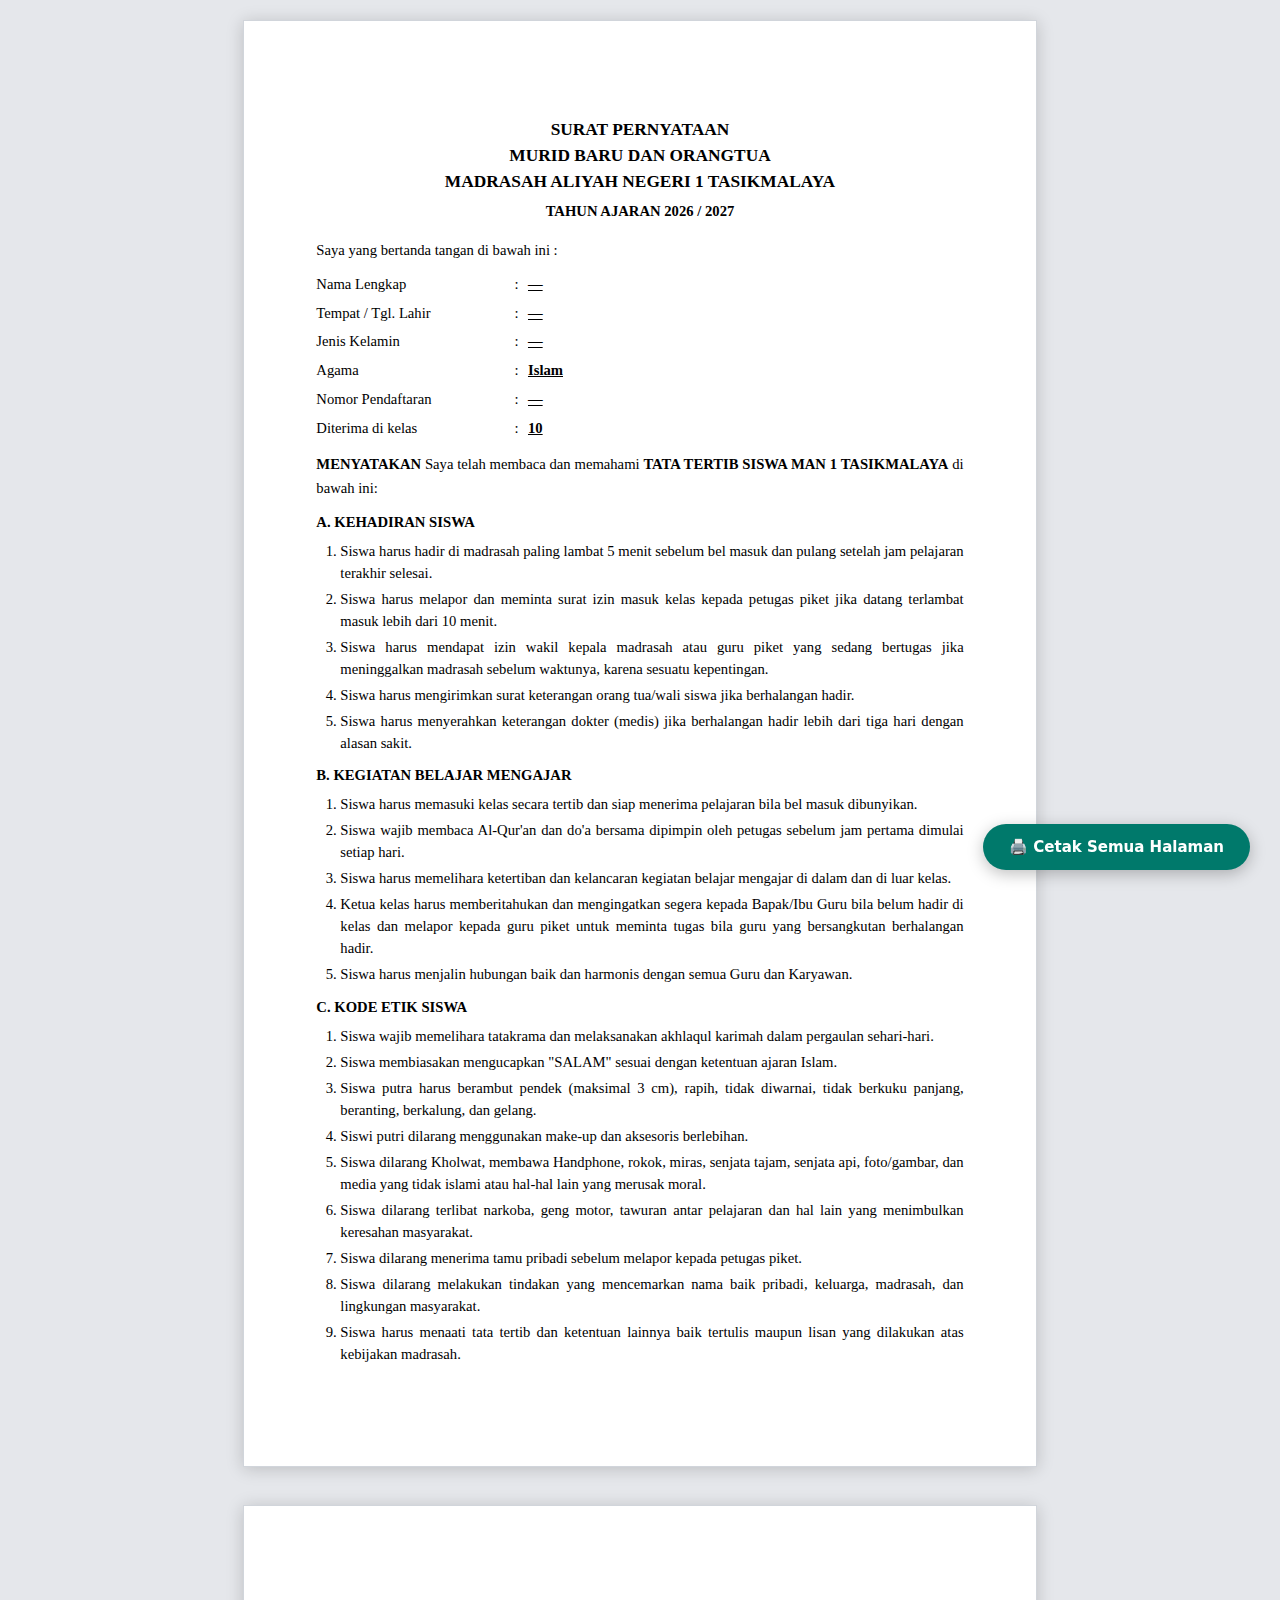
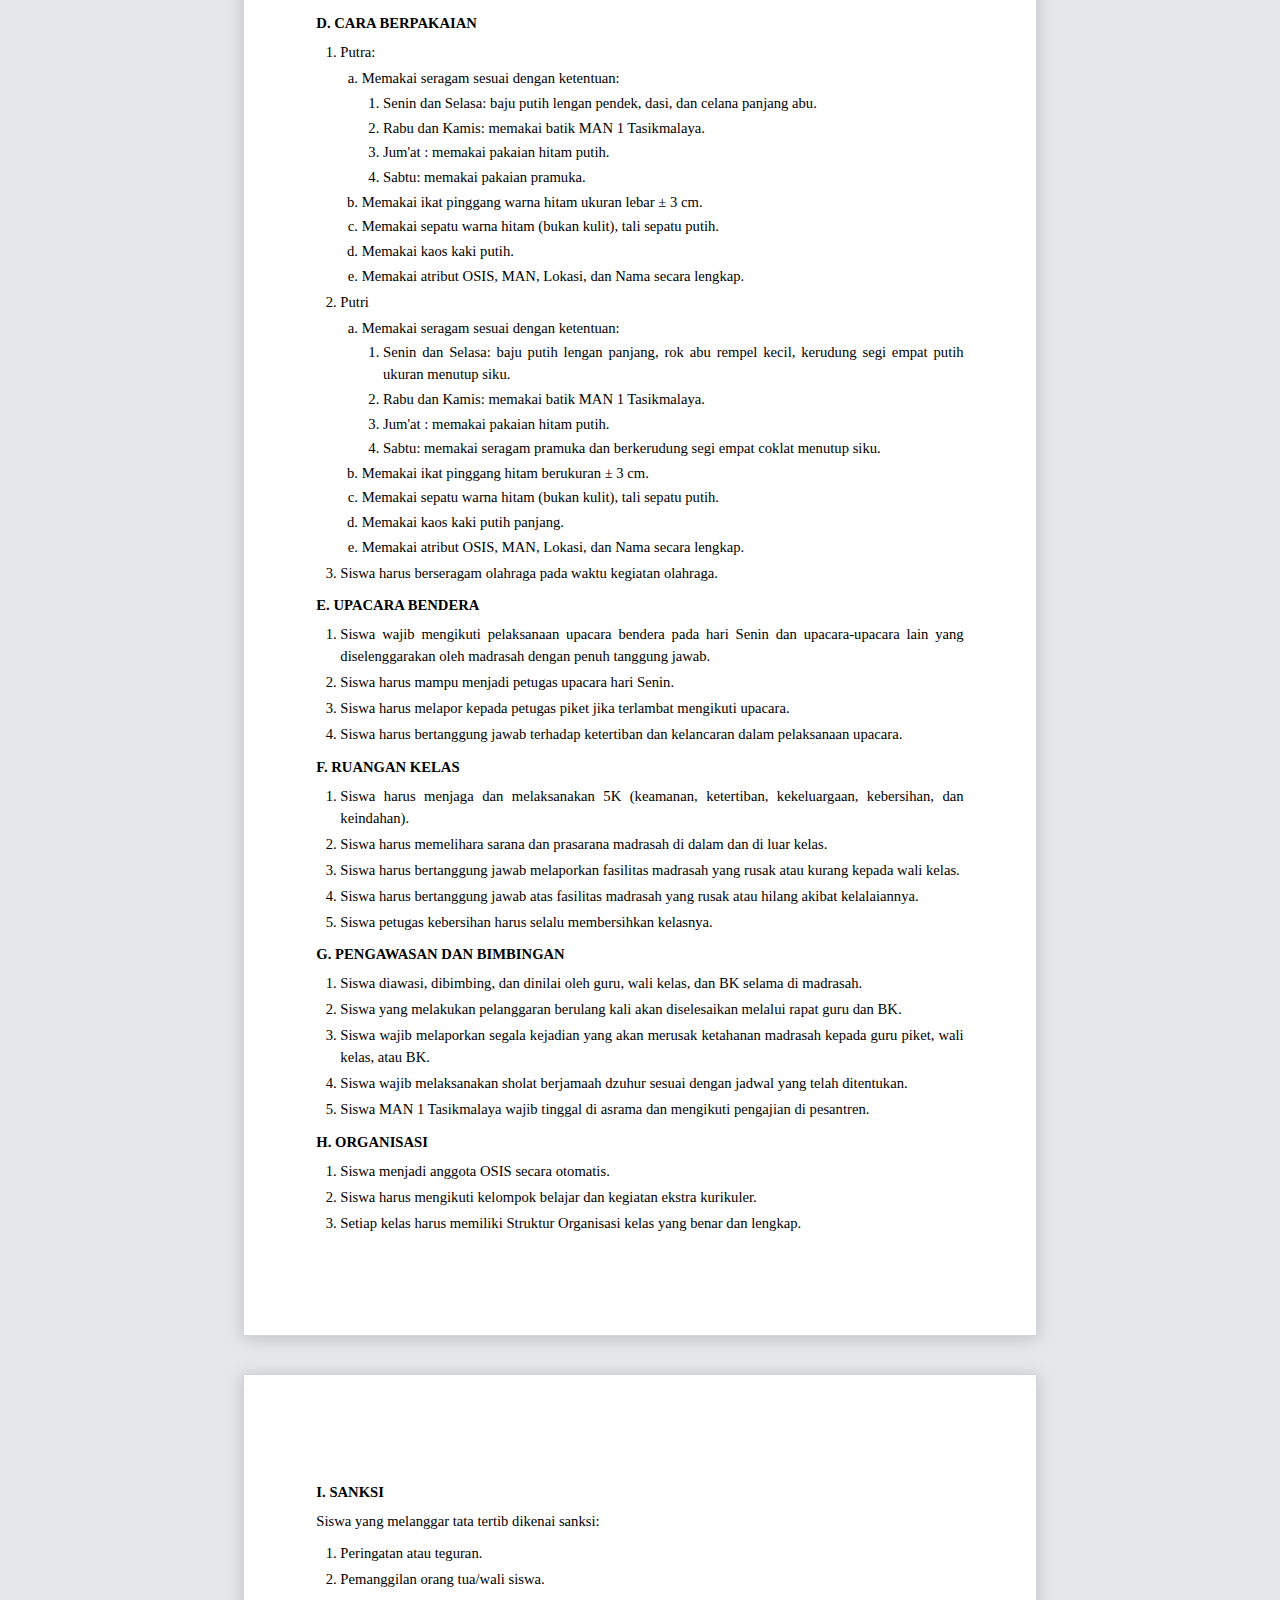
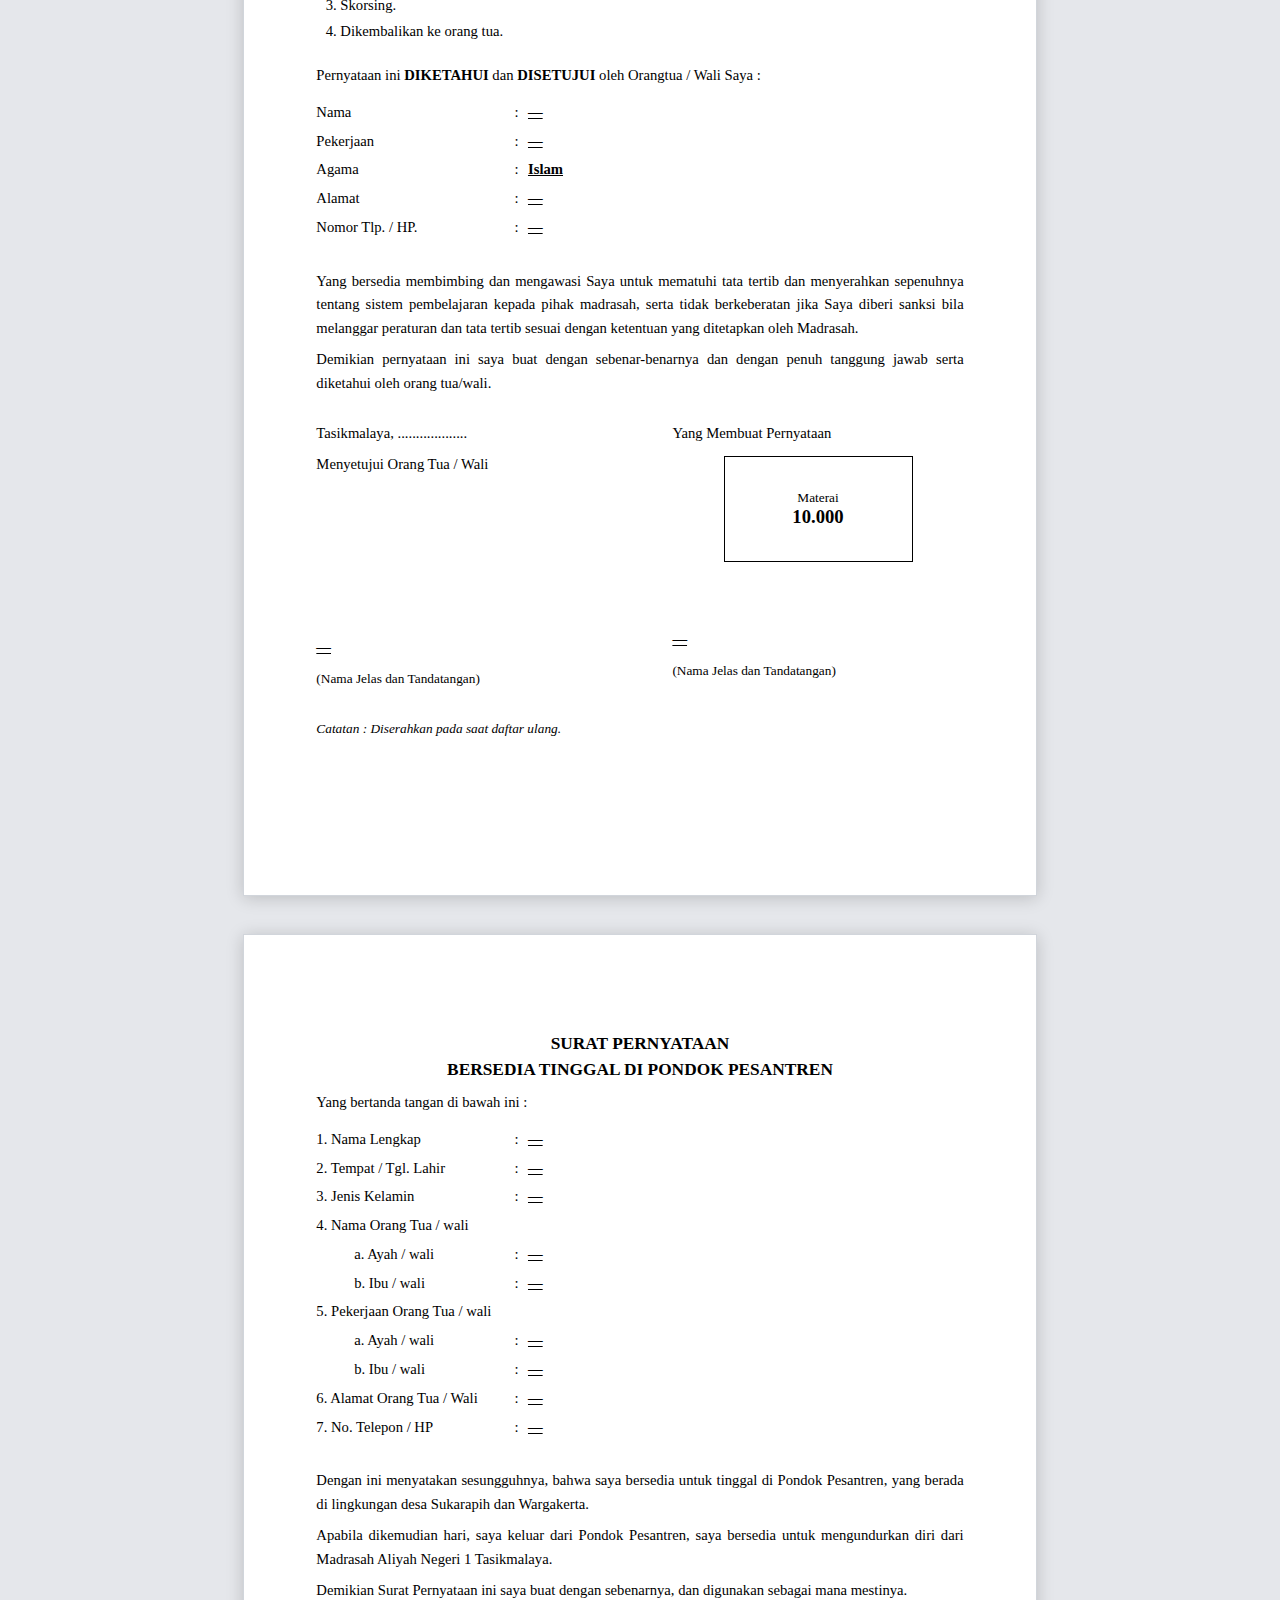
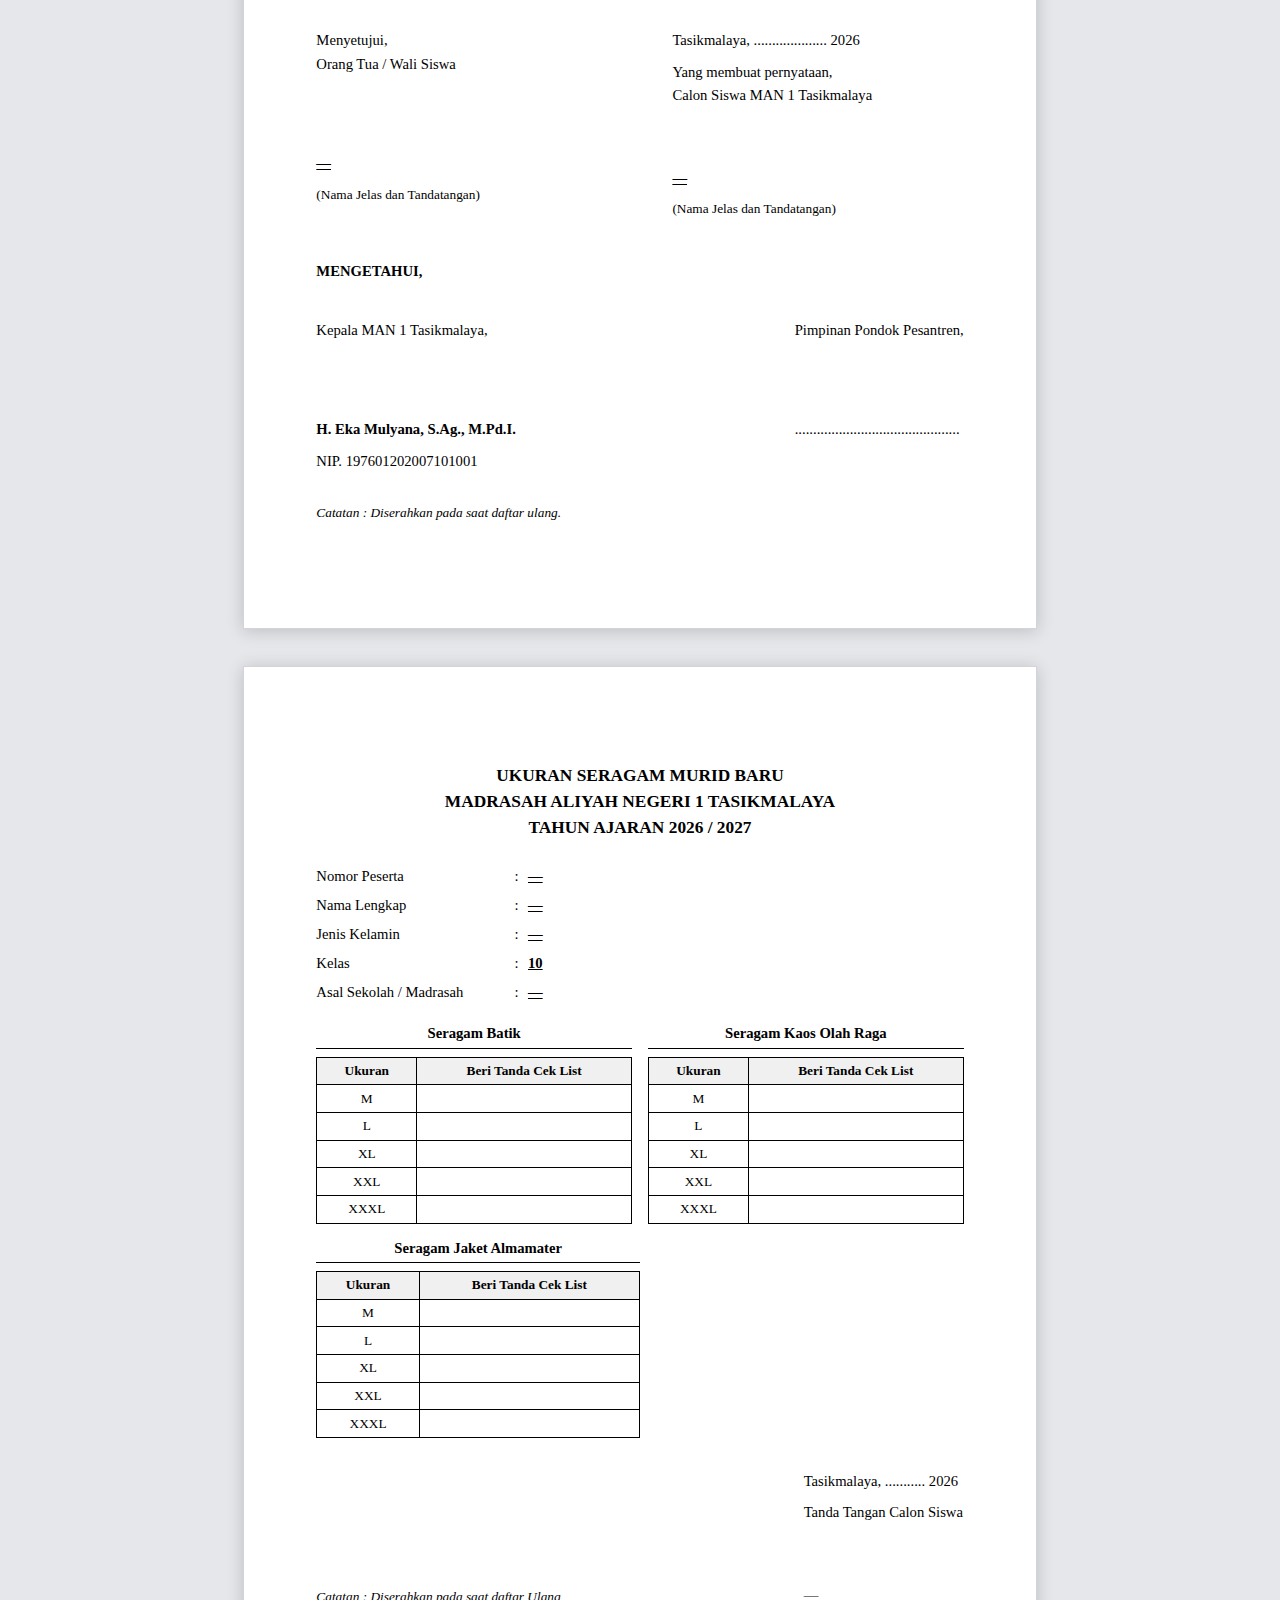
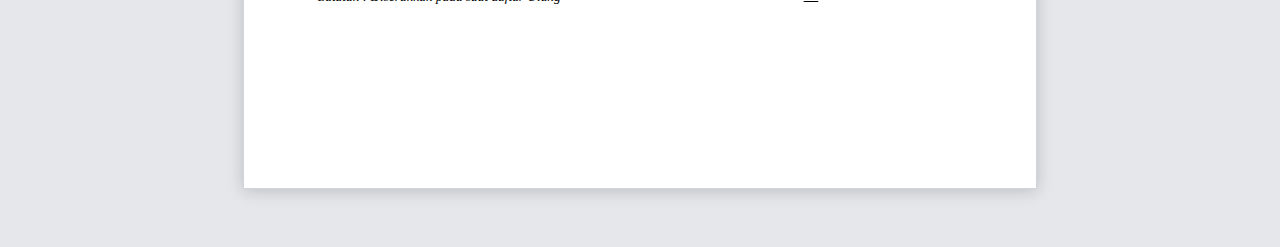
<file: cetak-daftar-ulang.html>
<!DOCTYPE html>
<html lang="id">
<head>
    <meta charset="UTF-8">
    <meta name="viewport" content="width=device-width, initial-scale=1.0">
    <title>Berkas Daftar Ulang PMB MAN 1 Tasikmalaya 2026/2027</title>
    <style>
        /* ─── RESET & BASE ──────────────────────────────────────── */
        * { margin: 0; padding: 0; box-sizing: border-box; }

        body {
            font-family: 'Times New Roman', Times, serif;
            font-size: 11pt;
            color: #000;
            background: #fff;
        }

        /* ─── PAGE SETUP ────────────────────────────────────────── */
        .page {
            width: 210mm;
            min-height: 297mm;
            padding: 25.4mm 19.1mm 25.4mm 19.1mm; /* moderate: top/bottom 1in, L/R 0.75in */
            margin: 0 auto 10mm auto;
            background: #fff;
            page-break-after: always;
            position: relative;
        }
        .page:last-child { page-break-after: avoid; }

        /* ─── TYPOGRAPHY ────────────────────────────────────────── */
        h1.doc-title {
            font-size: 13pt;
            font-weight: bold;
            text-align: center;
            text-transform: uppercase;
            line-height: 1.5;
            margin-bottom: 6pt;
        }
        h2.doc-sub {
            font-size: 11pt;
            font-weight: bold;
            text-align: center;
            text-transform: uppercase;
            margin-bottom: 14pt;
        }
        p { line-height: 1.6; margin-bottom: 6pt; text-align: justify; }
        .indent { margin-left: 16pt; }

        /* ─── FIELD TABLE ───────────────────────────────────────── */
        .field-table { width: 100%; border-collapse: collapse; margin-bottom: 8pt; }
        .field-table td { padding: 2pt 0; vertical-align: top; line-height: 1.6; }
        .field-table .label { width: 50mm; white-space: nowrap; }
        .field-table .colon { width: 6mm; text-align: center; }
        .field-table .value { text-decoration-line: underline; font-weight: 600; }
        .field-table .sub-label { width: 50mm; padding-left: 10mm; }

        /* ─── TATA TERTIB LISTS ─────────────────────────────────── */
        .section-head {
            font-weight: bold;
            margin: 8pt 0 4pt 0;
        }
        ol.lv1 { padding-left: 18pt; margin-bottom: 4pt; }
        ol.lv1 > li {
            margin-bottom: 3pt;
            text-align: justify;
            line-height: 1.5;
        }
        ol.lv2 { padding-left: 16pt; margin-top: 3pt; list-style-type: lower-alpha; }
        ol.lv2 > li { margin-bottom: 2pt; }
        ol.lv3 { padding-left: 16pt; margin-top: 2pt; list-style-type: decimal; }
        ol.lv3 > li { margin-bottom: 2pt; }

        /* ─── SIGNATURE BLOCK ───────────────────────────────────── */
        .signature-area {
            display: flex;
            justify-content: space-between;
            align-items: flex-start;
            margin-top: 20pt;
        }
        .sig-box {
            text-align: center;
            width: 45%;
        }
        .sig-box.right { margin-left: auto; }
        .sig-name { font-weight: bold; text-decoration: underline; margin-top: 50pt; }
        .sig-label { font-size: 10pt; }
        .sig-date { margin-bottom: 6pt; }

        .materai-box {
            border: 1px solid #000;
            width: 50mm;
            height: 28mm;
            display: flex;
            flex-direction: column;
            align-items: center;
            justify-content: center;
            margin: 8pt auto 4pt;
            font-size: 10pt;
        }

        /* ─── UKURAN SERAGAM TABLE ──────────────────────────────── */
        .uniform-grid {
            display: grid;
            grid-template-columns: 1fr 1fr;
            gap: 12pt;
            margin-top: 14pt;
        }
        .uniform-section h3 {
            font-size: 11pt;
            font-weight: bold;
            text-align: center;
            border-bottom: 1px solid #000;
            padding-bottom: 4pt;
            margin-bottom: 6pt;
        }
        .uniform-table {
            width: 100%;
            border-collapse: collapse;
            font-size: 10pt;
        }
        .uniform-table th, .uniform-table td {
            border: 1px solid #000;
            padding: 4pt 6pt;
            text-align: center;
        }
        .uniform-table th { background: #f0f0f0; font-weight: bold; }
        .check-box {
            display: inline-block;
            width: 12pt; height: 12pt;
            border: 1px solid #000;
            vertical-align: middle;
        }

        /* ─── PRINT MEDIA ───────────────────────────────────────── */
        @media print {
            body { margin: 0; background: #fff; }
            .page {
                margin: 0;
                border: none !important;
                box-shadow: none !important;
            }
            .no-print { display: none !important; }
        }

        /* ─── SCREEN PREVIEW ────────────────────────────────────── */
        @media screen {
            body { background: #e5e7eb; padding: 20px 0; }
            .page {
                box-shadow: 0 2px 16px rgba(0,0,0,.18);
                border: 1px solid #d1d5db;
            }
            .print-btn {
                position: fixed;
                bottom: 30px;
                right: 30px;
                background: #00796b;
                color: white;
                border: none;
                border-radius: 50px;
                padding: 14px 26px;
                font-size: 15px;
                font-weight: 700;
                font-family: system-ui, sans-serif;
                cursor: pointer;
                box-shadow: 0 4px 16px rgba(0,0,0,.25);
                display: flex;
                align-items: center;
                gap: 8px;
                z-index: 999;
            }
            .print-btn:hover { background: #004d40; }
        }
    </style>
</head>
<body>

<!-- ════════════════════════════════════════════════════════
     HALAMAN 1 — Surat Pernyataan Murid Baru & Tata Tertib (bagian 1)
════════════════════════════════════════════════════════ -->
<div class="page" id="page1">

    <h1 class="doc-title">Surat Pernyataan<br>Murid Baru dan Orangtua<br>Madrasah Aliyah Negeri 1 Tasikmalaya</h1>
    <h2 class="doc-sub">Tahun Ajaran 2026 / 2027</h2>

    <p>Saya yang bertanda tangan di bawah ini :</p>

    <table class="field-table">
        <tr>
            <td class="label">Nama Lengkap</td>
            <td class="colon">:</td>
            <td class="value" id="h1-nama">—</td>
        </tr>
        <tr>
            <td class="label">Tempat / Tgl. Lahir</td>
            <td class="colon">:</td>
            <td class="value" id="h1-ttl">—</td>
        </tr>
        <tr>
            <td class="label">Jenis Kelamin</td>
            <td class="colon">:</td>
            <td class="value" id="h1-jk">—</td>
        </tr>
        <tr>
            <td class="label">Agama</td>
            <td class="colon">:</td>
            <td class="value">Islam</td>
        </tr>
        <tr>
            <td class="label">Nomor Pendaftaran</td>
            <td class="colon">:</td>
            <td class="value" id="h1-nopend">—</td>
        </tr>
        <tr>
            <td class="label">Diterima di kelas</td>
            <td class="colon">:</td>
            <td class="value">10</td>
        </tr>
    </table>

    <p><strong>MENYATAKAN</strong> Saya telah membaca dan memahami <strong>TATA TERTIB SISWA MAN 1 TASIKMALAYA</strong> di bawah ini:</p>

    <p class="section-head">A. KEHADIRAN SISWA</p>
    <ol class="lv1">
        <li>Siswa harus hadir di madrasah paling lambat 5 menit sebelum bel masuk dan pulang setelah jam pelajaran terakhir selesai.</li>
        <li>Siswa harus melapor dan meminta surat izin masuk kelas kepada petugas piket jika datang terlambat masuk lebih dari 10 menit.</li>
        <li>Siswa harus mendapat izin wakil kepala madrasah atau guru piket yang sedang bertugas jika meninggalkan madrasah sebelum waktunya, karena sesuatu kepentingan.</li>
        <li>Siswa harus mengirimkan surat keterangan orang tua/wali siswa jika berhalangan hadir.</li>
        <li>Siswa harus menyerahkan keterangan dokter (medis) jika berhalangan hadir lebih dari tiga hari dengan alasan sakit.</li>
    </ol>

    <p class="section-head">B. KEGIATAN BELAJAR MENGAJAR</p>
    <ol class="lv1">
        <li>Siswa harus memasuki kelas secara tertib dan siap menerima pelajaran bila bel masuk dibunyikan.</li>
        <li>Siswa wajib membaca Al-Qur'an dan do'a bersama dipimpin oleh petugas sebelum jam pertama dimulai setiap hari.</li>
        <li>Siswa harus memelihara ketertiban dan kelancaran kegiatan belajar mengajar di dalam dan di luar kelas.</li>
        <li>Ketua kelas harus memberitahukan dan mengingatkan segera kepada Bapak/Ibu Guru bila belum hadir di kelas dan melapor kepada guru piket untuk meminta tugas bila guru yang bersangkutan berhalangan hadir.</li>
        <li>Siswa harus menjalin hubungan baik dan harmonis dengan semua Guru dan Karyawan.</li>
    </ol>

    <p class="section-head">C. KODE ETIK SISWA</p>
    <ol class="lv1">
        <li>Siswa wajib memelihara tatakrama dan melaksanakan akhlaqul karimah dalam pergaulan sehari-hari.</li>
        <li>Siswa membiasakan mengucapkan "SALAM" sesuai dengan ketentuan ajaran Islam.</li>
        <li>Siswa putra harus berambut pendek (maksimal 3 cm), rapih, tidak diwarnai, tidak berkuku panjang, beranting, berkalung, dan gelang.</li>
        <li>Siswi putri dilarang menggunakan make-up dan aksesoris berlebihan.</li>
        <li>Siswa dilarang Kholwat, membawa Handphone, rokok, miras, senjata tajam, senjata api, foto/gambar, dan media yang tidak islami atau hal-hal lain yang merusak moral.</li>
        <li>Siswa dilarang terlibat narkoba, geng motor, tawuran antar pelajaran dan hal lain yang menimbulkan keresahan masyarakat.</li>
        <li>Siswa dilarang menerima tamu pribadi sebelum melapor kepada petugas piket.</li>
        <li>Siswa dilarang melakukan tindakan yang mencemarkan nama baik pribadi, keluarga, madrasah, dan lingkungan masyarakat.</li>
        <li>Siswa harus menaati tata tertib dan ketentuan lainnya baik tertulis maupun lisan yang dilakukan atas kebijakan madrasah.</li>
    </ol>

</div>

<!-- ════════════════════════════════════════════════════════
     HALAMAN 2 — Tata Tertib lanjutan (D-H)
════════════════════════════════════════════════════════ -->
<div class="page" id="page2">

    <p class="section-head">D. CARA BERPAKAIAN</p>
    <ol class="lv1">
        <li>Putra:
            <ol class="lv2">
                <li>Memakai seragam sesuai dengan ketentuan:
                    <ol class="lv3">
                        <li>Senin dan Selasa: baju putih lengan pendek, dasi, dan celana panjang abu.</li>
                        <li>Rabu dan Kamis: memakai batik MAN 1 Tasikmalaya.</li>
                        <li>Jum'at : memakai pakaian hitam putih.</li>
                        <li>Sabtu: memakai pakaian pramuka.</li>
                    </ol>
                </li>
                <li>Memakai ikat pinggang warna hitam ukuran lebar ± 3 cm.</li>
                <li>Memakai sepatu warna hitam (bukan kulit), tali sepatu putih.</li>
                <li>Memakai kaos kaki putih.</li>
                <li>Memakai atribut OSIS, MAN, Lokasi, dan Nama secara lengkap.</li>
            </ol>
        </li>
        <li>Putri
            <ol class="lv2">
                <li>Memakai seragam sesuai dengan ketentuan:
                    <ol class="lv3">
                        <li>Senin dan Selasa: baju putih lengan panjang, rok abu rempel kecil, kerudung segi empat putih ukuran menutup siku.</li>
                        <li>Rabu dan Kamis: memakai batik MAN 1 Tasikmalaya.</li>
                        <li>Jum'at : memakai pakaian hitam putih.</li>
                        <li>Sabtu: memakai seragam pramuka dan berkerudung segi empat coklat menutup siku.</li>
                    </ol>
                </li>
                <li>Memakai ikat pinggang hitam berukuran ± 3 cm.</li>
                <li>Memakai sepatu warna hitam (bukan kulit), tali sepatu putih.</li>
                <li>Memakai kaos kaki putih panjang.</li>
                <li>Memakai atribut OSIS, MAN, Lokasi, dan Nama secara lengkap.</li>
            </ol>
        </li>
        <li>Siswa harus berseragam olahraga pada waktu kegiatan olahraga.</li>
    </ol>

    <p class="section-head">E. UPACARA BENDERA</p>
    <ol class="lv1">
        <li>Siswa wajib mengikuti pelaksanaan upacara bendera pada hari Senin dan upacara-upacara lain yang diselenggarakan oleh madrasah dengan penuh tanggung jawab.</li>
        <li>Siswa harus mampu menjadi petugas upacara hari Senin.</li>
        <li>Siswa harus melapor kepada petugas piket jika terlambat mengikuti upacara.</li>
        <li>Siswa harus bertanggung jawab terhadap ketertiban dan kelancaran dalam pelaksanaan upacara.</li>
    </ol>

    <p class="section-head">F. RUANGAN KELAS</p>
    <ol class="lv1">
        <li>Siswa harus menjaga dan melaksanakan 5K (keamanan, ketertiban, kekeluargaan, kebersihan, dan keindahan).</li>
        <li>Siswa harus memelihara sarana dan prasarana madrasah di dalam dan di luar kelas.</li>
        <li>Siswa harus bertanggung jawab melaporkan fasilitas madrasah yang rusak atau kurang kepada wali kelas.</li>
        <li>Siswa harus bertanggung jawab atas fasilitas madrasah yang rusak atau hilang akibat kelalaiannya.</li>
        <li>Siswa petugas kebersihan harus selalu membersihkan kelasnya.</li>
    </ol>

    <p class="section-head">G. PENGAWASAN DAN BIMBINGAN</p>
    <ol class="lv1">
        <li>Siswa diawasi, dibimbing, dan dinilai oleh guru, wali kelas, dan BK selama di madrasah.</li>
        <li>Siswa yang melakukan pelanggaran berulang kali akan diselesaikan melalui rapat guru dan BK.</li>
        <li>Siswa wajib melaporkan segala kejadian yang akan merusak ketahanan madrasah kepada guru piket, wali kelas, atau BK.</li>
        <li>Siswa wajib melaksanakan sholat berjamaah dzuhur sesuai dengan jadwal yang telah ditentukan.</li>
        <li>Siswa MAN 1 Tasikmalaya wajib tinggal di asrama dan mengikuti pengajian di pesantren.</li>
    </ol>

    <p class="section-head">H. ORGANISASI</p>
    <ol class="lv1">
        <li>Siswa menjadi anggota OSIS secara otomatis.</li>
        <li>Siswa harus mengikuti kelompok belajar dan kegiatan ekstra kurikuler.</li>
        <li>Setiap kelas harus memiliki Struktur Organisasi kelas yang benar dan lengkap.</li>
    </ol>

</div>

<!-- ════════════════════════════════════════════════════════
     HALAMAN 3 — Sanksi + Tanda Tangan Pernyataan
════════════════════════════════════════════════════════ -->
<div class="page" id="page3">

    <p class="section-head">I. SANKSI</p>
    <p>Siswa yang melanggar tata tertib dikenai sanksi:</p>
    <ol class="lv1">
        <li>Peringatan atau teguran.</li>
        <li>Pemanggilan orang tua/wali siswa.</li>
        <li>Skorsing.</li>
        <li>Dikembalikan ke orang tua.</li>
    </ol>

    <br>
    <p>Pernyataan ini <strong>DIKETAHUI</strong> dan <strong>DISETUJUI</strong> oleh Orangtua / Wali Saya :</p>

    <table class="field-table" style="margin-top:8pt;">
        <tr>
            <td class="label">Nama</td>
            <td class="colon">:</td>
            <td class="value" id="h3-nama-ortu">—</td>
        </tr>
        <tr>
            <td class="label">Pekerjaan</td>
            <td class="colon">:</td>
            <td class="value" id="h3-pekerjaan-ortu">—</td>
        </tr>
        <tr>
            <td class="label">Agama</td>
            <td class="colon">:</td>
            <td class="value">Islam</td>
        </tr>
        <tr>
            <td class="label">Alamat</td>
            <td class="colon">:</td>
            <td class="value" id="h3-alamat">—</td>
        </tr>
        <tr>
            <td class="label">Nomor Tlp. / HP.</td>
            <td class="colon">:</td>
            <td class="value" id="h3-telp">—</td>
        </tr>
    </table>

    <br>
    <p>Yang bersedia membimbing dan mengawasi Saya untuk mematuhi tata tertib dan menyerahkan sepenuhnya tentang sistem pembelajaran kepada pihak madrasah, serta tidak berkeberatan jika Saya diberi sanksi bila melanggar peraturan dan tata tertib sesuai dengan ketentuan yang ditetapkan oleh Madrasah.</p>
    <p>Demikian pernyataan ini saya buat dengan sebenar-benarnya dan dengan penuh tanggung jawab serta diketahui oleh orang tua/wali.</p>

    <div class="signature-area">
        <div class="sig-box">
            <p class="sig-date">Tasikmalaya, ...................</p>
            <p>Menyetujui Orang Tua / Wali</p>
            <br><br><br><br><br>
            <p class="sig-name" id="h3-ttd-ortu">—</p>
            <p class="sig-label">(Nama Jelas dan Tandatangan)</p>
        </div>
        <div class="sig-box right" style="text-align:center;">
            <p>Yang Membuat Pernyataan</p>
            <div class="materai-box">
                <span>Materai</span>
                <span style="font-size:14pt; font-weight:bold;">10.000</span>
            </div>
            <p class="sig-name" id="h3-ttd-siswa">—</p>
            <p class="sig-label">(Nama Jelas dan Tandatangan)</p>
        </div>
    </div>

    <p style="margin-top:16pt; font-size:10pt;"><em>Catatan : Diserahkan pada saat daftar ulang.</em></p>

</div>

<!-- ════════════════════════════════════════════════════════
     HALAMAN 4 — Surat Pernyataan Bersedia Tinggal di Pesantren
════════════════════════════════════════════════════════ -->
<div class="page" id="page4">

    <h1 class="doc-title">Surat Pernyataan<br>Bersedia Tinggal di Pondok Pesantren</h1>

    <p>Yang bertanda tangan di bawah ini :</p>

    <table class="field-table" style="margin-top:8pt;">
        <tr>
            <td class="label">1. Nama Lengkap</td>
            <td class="colon">:</td>
            <td class="value" id="h4-nama">—</td>
        </tr>
        <tr>
            <td class="label">2. Tempat / Tgl. Lahir</td>
            <td class="colon">:</td>
            <td class="value" id="h4-ttl">—</td>
        </tr>
        <tr>
            <td class="label">3. Jenis Kelamin</td>
            <td class="colon">:</td>
            <td class="value" id="h4-jk">—</td>
        </tr>
        <tr>
            <td class="label">4. Nama Orang Tua / wali</td>
            <td class="colon"></td>
            <td></td>
        </tr>
        <tr>
            <td class="sub-label">a. Ayah / wali</td>
            <td class="colon">:</td>
            <td class="value" id="h4-ayah">—</td>
        </tr>
        <tr>
            <td class="sub-label">b. Ibu / wali</td>
            <td class="colon">:</td>
            <td class="value" id="h4-ibu">—</td>
        </tr>
        <tr>
            <td class="label">5. Pekerjaan Orang Tua / wali</td>
            <td class="colon"></td>
            <td></td>
        </tr>
        <tr>
            <td class="sub-label">a. Ayah / wali</td>
            <td class="colon">:</td>
            <td class="value" id="h4-pek-ayah">—</td>
        </tr>
        <tr>
            <td class="sub-label">b. Ibu / wali</td>
            <td class="colon">:</td>
            <td class="value" id="h4-pek-ibu">—</td>
        </tr>
        <tr>
            <td class="label">6. Alamat Orang Tua / Wali</td>
            <td class="colon">:</td>
            <td class="value" id="h4-alamat">—</td>
        </tr>
        <tr>
            <td class="label">7. No. Telepon / HP</td>
            <td class="colon">:</td>
            <td class="value" id="h4-telp">—</td>
        </tr>
    </table>

    <br>
    <p>Dengan ini menyatakan sesungguhnya, bahwa saya bersedia untuk tinggal di Pondok Pesantren, yang berada di lingkungan desa Sukarapih dan Wargakerta.</p>
    <p>Apabila dikemudian hari, saya keluar dari Pondok Pesantren, saya bersedia untuk mengundurkan diri dari Madrasah Aliyah Negeri 1 Tasikmalaya.</p>
    <p>Demikian Surat Pernyataan ini saya buat dengan sebenarnya, dan digunakan sebagai mana mestinya.</p>

    <div style="display:flex; justify-content:space-between; margin-top:20pt;">
        <div style="width:45%; text-align:center;">
            <p>Menyetujui,<br>Orang Tua / Wali Siswa</p>
            <br><br><br><br>
            <p style="text-decoration:underline; font-weight:600;" id="h4-ttd-ortu">—</p>
            <p style="font-size:10pt;">(Nama Jelas dan Tandatangan)</p>
        </div>
        <div style="width:45%; text-align:center;">
            <p>Tasikmalaya, .................... 2026</p>
            <p>Yang membuat pernyataan,<br>Calon Siswa MAN 1 Tasikmalaya</p>
            <br><br><br>
            <p style="text-decoration:underline; font-weight:600;" id="h4-ttd-siswa">—</p>
            <p style="font-size:10pt;">(Nama Jelas dan Tandatangan)</p>
        </div>
    </div>

    <div style="margin-top:24pt;">
        <p><strong>MENGETAHUI,</strong></p>
        <br>
        <div style="display:flex; justify-content:space-between; align-items:flex-start; margin-top:8pt;">
            <div>
                <p>Kepala MAN 1 Tasikmalaya,</p>
                <br><br><br><br>
                <p><strong>H. Eka Mulyana, S.Ag., M.Pd.I.</strong></p>
                <p>NIP. 197601202007101001</p>
            </div>
            <div style="text-align:center;">
                <p>Pimpinan Pondok Pesantren,</p>
                <br><br><br><br>
                <p>.............................................</p>
            </div>
        </div>
    </div>

    <p style="margin-top:16pt; font-size:10pt;"><em>Catatan : Diserahkan pada saat daftar ulang.</em></p>

</div>

<!-- ════════════════════════════════════════════════════════
     HALAMAN 5 — Ukuran Seragam
════════════════════════════════════════════════════════ -->
<div class="page" id="page5">

    <h1 class="doc-title">Ukuran Seragam Murid Baru<br>Madrasah Aliyah Negeri 1 Tasikmalaya<br>Tahun Ajaran 2026 / 2027</h1>

    <table class="field-table" style="margin-top:16pt;">
        <tr>
            <td class="label">Nomor Peserta</td>
            <td class="colon">:</td>
            <td class="value" id="h5-nopend">—</td>
        </tr>
        <tr>
            <td class="label">Nama Lengkap</td>
            <td class="colon">:</td>
            <td class="value" id="h5-nama">—</td>
        </tr>
        <tr>
            <td class="label">Jenis Kelamin</td>
            <td class="colon">:</td>
            <td class="value" id="h5-jk">—</td>
        </tr>
        <tr>
            <td class="label">Kelas</td>
            <td class="colon">:</td>
            <td class="value">10</td>
        </tr>
        <tr>
            <td class="label">Asal Sekolah / Madrasah</td>
            <td class="colon">:</td>
            <td class="value" id="h5-asal">—</td>
        </tr>
    </table>

    <div class="uniform-grid">
        <!-- Batik -->
        <div class="uniform-section">
            <h3>Seragam Batik</h3>
            <table class="uniform-table">
                <thead>
                    <tr><th>Ukuran</th><th>Beri Tanda Cek List</th></tr>
                </thead>
                <tbody>
                    <tr><td>M</td><td id="cek-batik-m"></td></tr>
                    <tr><td>L</td><td id="cek-batik-l"></td></tr>
                    <tr><td>XL</td><td id="cek-batik-xl"></td></tr>
                    <tr><td>XXL</td><td id="cek-batik-xxl"></td></tr>
                    <tr><td>XXXL</td><td id="cek-batik-xxxl"></td></tr>
                </tbody>
            </table>
        </div>

        <!-- Kaos Olah Raga -->
        <div class="uniform-section">
            <h3>Seragam Kaos Olah Raga</h3>
            <table class="uniform-table">
                <thead>
                    <tr><th>Ukuran</th><th>Beri Tanda Cek List</th></tr>
                </thead>
                <tbody>
                    <tr><td>M</td><td></td></tr>
                    <tr><td>L</td><td></td></tr>
                    <tr><td>XL</td><td></td></tr>
                    <tr><td>XXL</td><td></td></tr>
                    <tr><td>XXXL</td><td></td></tr>
                </tbody>
            </table>
        </div>

        <!-- Jaket Almamater -->
        <div class="uniform-section" style="grid-column: 1 / -1; max-width: 50%;">
            <h3>Seragam Jaket Almamater</h3>
            <table class="uniform-table">
                <thead>
                    <tr><th>Ukuran</th><th>Beri Tanda Cek List</th></tr>
                </thead>
                <tbody>
                    <tr><td>M</td><td></td></tr>
                    <tr><td>L</td><td></td></tr>
                    <tr><td>XL</td><td></td></tr>
                    <tr><td>XXL</td><td></td></tr>
                    <tr><td>XXXL</td><td></td></tr>
                </tbody>
            </table>
        </div>
    </div>

    <div style="display:flex; justify-content:space-between; align-items:flex-end; margin-top:24pt;">
        <p style="font-size:10pt;"><em>Catatan : Diserahkan pada saat daftar Ulang</em></p>
        <div style="text-align:center; width:120pt;">
            <p>Tasikmalaya, ........... 2026</p>
            <p>Tanda Tangan Calon Siswa</p>
            <br><br><br>
            <p style="text-decoration:underline;" id="h5-ttd">—</p>
        </div>
    </div>

</div>

<!-- ─── Tombol Cetak ──────────────────────────────────── -->
<button class="print-btn no-print" onclick="window.print()">
    🖨️ Cetak Semua Halaman
</button>

<script>
    // ─── Ambil data dari localStorage (dikirim dari siswa/index.html) ─────────
    (function() {
        const raw = localStorage.getItem('du_data');
        if (!raw) {
            console.warn('Tidak ada data daftar ulang. Pastikan dibuka dari dashboard siswa.');
            return;
        }

        const d = JSON.parse(raw);

        // Helper: format tanggal lahir
        const formatTTL = () => {
            const ttl = d.tempat_lahir || '—';
            if (!d.tanggal_lahir) return ttl;
            const tgl = new Date(d.tanggal_lahir);
            const bulan = ['Januari','Februari','Maret','April','Mei','Juni',
                           'Juli','Agustus','September','Oktober','November','Desember'];
            return `${ttl}, ${tgl.getDate()} ${bulan[tgl.getMonth()]} ${tgl.getFullYear()}`;
        };

        const jk = d.jenis_kelamin === 'L' ? 'Laki-laki' : d.jenis_kelamin === 'P' ? 'Perempuan' : (d.jenis_kelamin || '—');
        const ttl = formatTTL();
        const alamatLengkap = [d.alamat_lengkap, d.desa_kelurahan, d.kecamatan, d.kabupaten_kota]
            .filter(Boolean).join(', ');

        // Nama wali (prioritas orang tua ayah, fallback ibu)
        const namaWali = d.nama_ayah || d.nama_ibu || '—';
        const pekerjaanWali = d.pekerjaan_ayah || d.pekerjaan_ibu || '—';

        // ── Halaman 1 ──
        setText('h1-nama',   d.nama_lengkap);
        setText('h1-ttl',    ttl);
        setText('h1-jk',     jk);
        setText('h1-nopend', d.no_pendaftaran);

        // ── Halaman 3 ──
        setText('h3-nama-ortu',      namaWali);
        setText('h3-pekerjaan-ortu', pekerjaanWali);
        setText('h3-alamat',         alamatLengkap);
        setText('h3-telp',           d.no_telepon_ortu);
        setText('h3-ttd-ortu',       namaWali);
        setText('h3-ttd-siswa',      d.nama_lengkap);

        // ── Halaman 4 ──
        setText('h4-nama',     d.nama_lengkap);
        setText('h4-ttl',      ttl);
        setText('h4-jk',       jk);
        setText('h4-ayah',     d.nama_ayah);
        setText('h4-ibu',      d.nama_ibu);
        setText('h4-pek-ayah', d.pekerjaan_ayah);
        setText('h4-pek-ibu',  d.pekerjaan_ibu);
        setText('h4-alamat',   alamatLengkap);
        setText('h4-telp',     d.no_telepon_ortu);
        setText('h4-ttd-ortu', namaWali);
        setText('h4-ttd-siswa',d.nama_lengkap);

        // ── Halaman 5 ──
        setText('h5-nopend', d.no_pendaftaran);
        setText('h5-nama',   d.nama_lengkap);
        setText('h5-jk',     jk);
        setText('h5-asal',   d.asal_sekolah);
        setText('h5-ttd',    d.nama_lengkap);

        // Auto print setelah data terisi
        setTimeout(() => window.print(), 600);
    })();

    function setText(id, val) {
        const el = document.getElementById(id);
        if (el) el.textContent = val || '—';
    }
</script>

</body>
</html>
</file>
